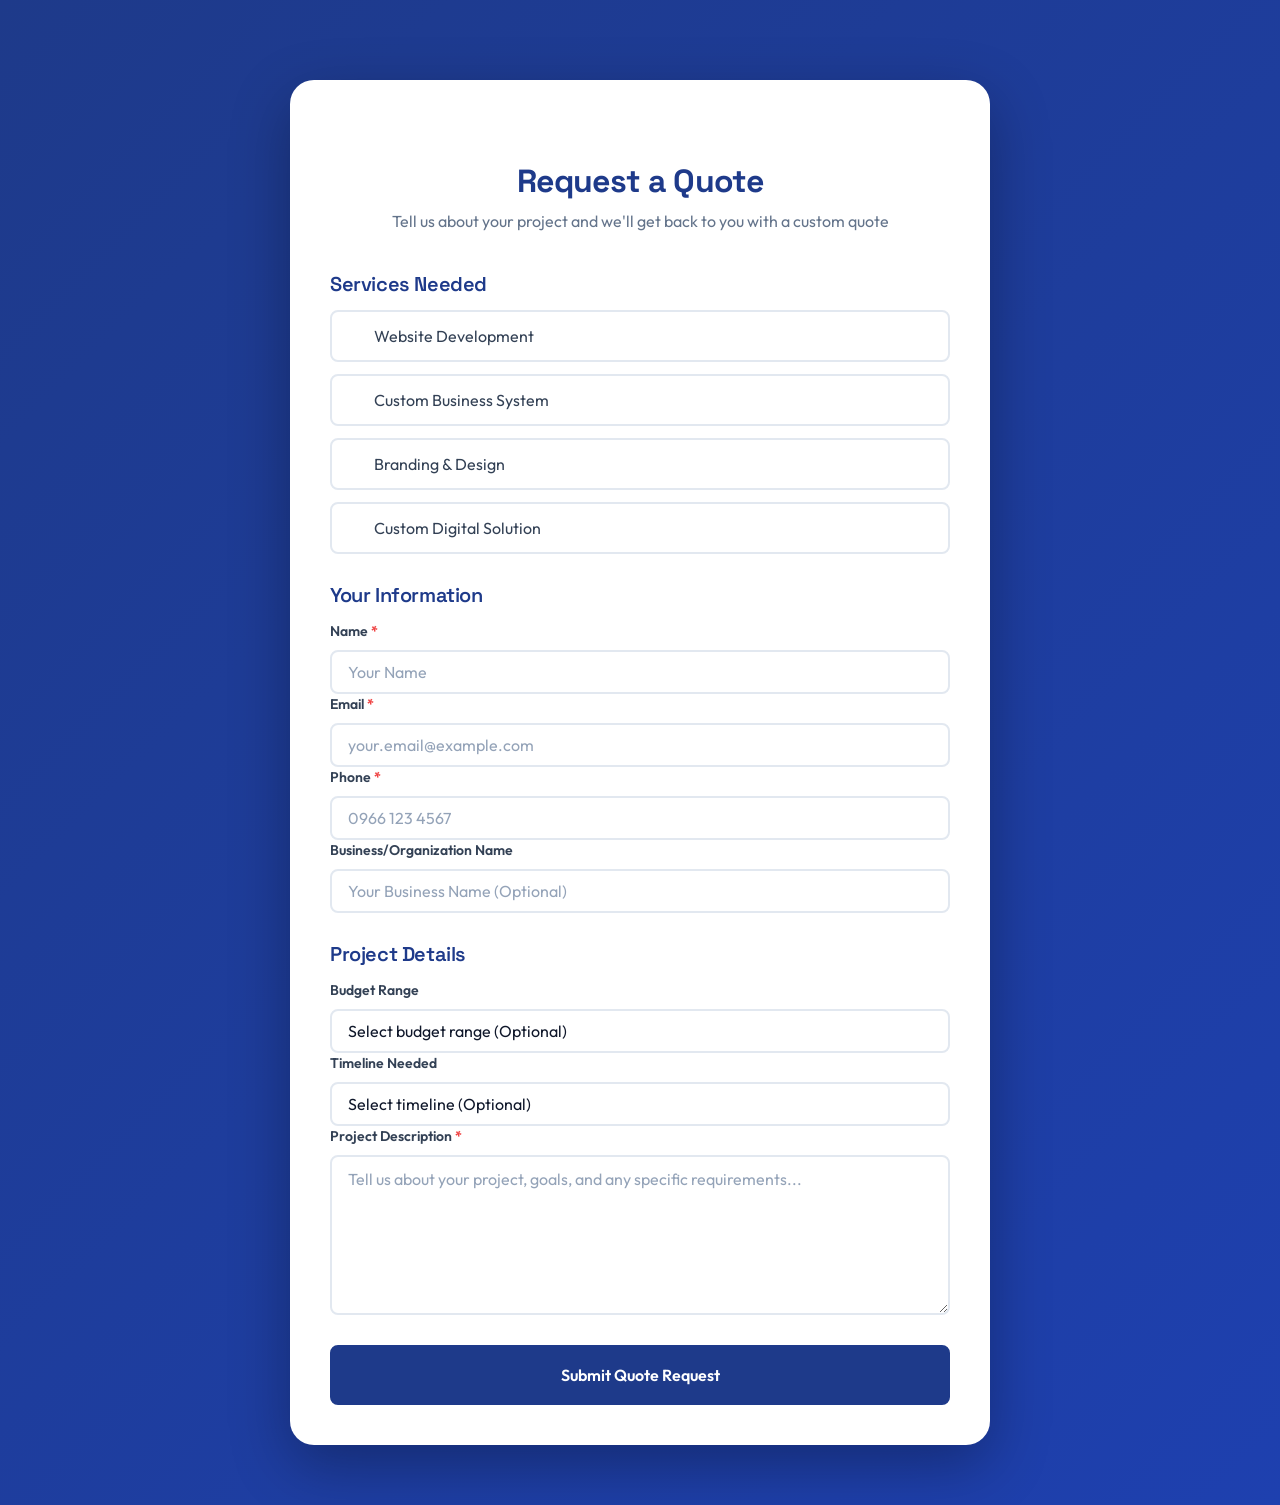
<file: quote.html>
<!DOCTYPE html>
<html lang="en">
<head>
    <meta charset="UTF-8">
    <meta name="viewport" content="width=device-width, initial-scale=1.0">
    <meta http-equiv="X-UA-Compatible" content="IE=edge">
    
    <title>Request a Quote | L.F Digital Solutions</title>
    <meta name="description" content="Request a custom quote for your digital project from L.F Digital Solutions">
    
    <!-- Favicon -->
    <link rel="icon" type="image/png" href="assets/LOGOTAB.png">
    
    <!-- CSS Files -->
    <link rel="stylesheet" href="css/reset.css">
    <link rel="stylesheet" href="css/variables.css">
    <link rel="stylesheet" href="css/layout.css">
    <link rel="stylesheet" href="css/components.css">
    <link rel="stylesheet" href="css/sections.css">
    
    <!-- Fonts -->
    <link href="https://fonts.googleapis.com/css2?family=Outfit:wght@400;500;600;700;800&family=Space+Grotesk:wght@600;700&display=swap" rel="stylesheet">
    
    <style>
        .quote-page {
            min-height: 100vh;
            background: linear-gradient(135deg, #1E3A8A 0%, #1E40AF 100%);
            padding: 80px 20px 60px;
        }
        
        .quote-container {
            max-width: 700px;
            margin: 0 auto;
            background: white;
            border-radius: 24px;
            padding: 40px;
            box-shadow: 0 20px 60px rgba(0, 0, 0, 0.3);
        }
        
        .quote-header {
            text-align: center;
            margin-bottom: 40px;
        }
        
        .quote-header h1 {
            font-size: 32px;
            color: #1E3A8A;
            margin-bottom: 10px;
            font-weight: bold;
        }
        
        .quote-header p {
            color: #64748b;
            font-size: 16px;
        }
        
        .form-section {
            margin-bottom: 30px;
        }
        
        .form-section h2 {
            font-size: 20px;
            color: #1E3A8A;
            margin-bottom: 15px;
            font-weight: 600;
        }
        
        .checkbox-group {
            display: grid;
            gap: 12px;
        }
        
        .checkbox-item {
            display: flex;
            align-items: center;
            gap: 10px;
            padding: 12px;
            border: 2px solid #e2e8f0;
            border-radius: 8px;
            cursor: pointer;
            transition: all 0.2s;
        }
        
        .checkbox-item:hover {
            border-color: #6366f1;
            background: #f8fafc;
        }
        
        .checkbox-item input[type="checkbox"] {
            width: 20px;
            height: 20px;
            cursor: pointer;
        }
        
        .checkbox-item label {
            cursor: pointer;
            font-size: 16px;
            color: #334155;
            flex: 1;
        }
        
        .back-link {
            display: inline-block;
            margin-bottom: 20px;
            color: white;
            text-decoration: none;
            font-weight: 500;
        }
        
        .back-link:hover {
            text-decoration: underline;
        }
        
        @media (max-width: 767px) {
            .quote-container {
                padding: 30px 20px;
            }
            
            .quote-header h1 {
                font-size: 24px;
            }
        }
    </style>
</head>
<body>
    <div class="quote-page">
        <div class="quote-container">
            <a href="index.html" class="back-link">← Back to Home</a>
            
            <div class="quote-header">
                <h1>Request a Quote</h1>
                <p>Tell us about your project and we'll get back to you with a custom quote</p>
            </div>
            
            <form id="quote-form" action="https://api.web3forms.com/submit" method="POST">
                <!-- Web3Forms Access Key -->
                <input type="hidden" name="access_key" value="d8cf9868-4e3e-4f15-a360-baa51ebd245a">
                <input type="hidden" name="subject" value="New Quote Request - L.F Digital Solutions">
                <input type="hidden" name="redirect" value="false">
                
                <!-- Services Section -->
                <div class="form-section">
                    <h2>Services Needed</h2>
                    <div class="checkbox-group">
                        <div class="checkbox-item">
                            <input type="checkbox" id="service1" name="Website Development" value="Yes">
                            <label for="service1">Website Development</label>
                        </div>
                        <div class="checkbox-item">
                            <input type="checkbox" id="service2" name="Custom Business System" value="Yes">
                            <label for="service2">Custom Business System</label>
                        </div>
                        <div class="checkbox-item">
                            <input type="checkbox" id="service3" name="Branding & Design" value="Yes">
                            <label for="service3">Branding & Design</label>
                        </div>
                        <div class="checkbox-item">
                            <input type="checkbox" id="service4" name="Custom Digital Solution" value="Yes">
                            <label for="service4">Custom Digital Solution</label>
                        </div>
                    </div>
                </div>
                
                <!-- Client Information -->
                <div class="form-section">
                    <h2>Your Information</h2>
                    <div class="form-group">
                        <label for="name" class="form-label">Name <span class="required">*</span></label>
                        <input 
                            type="text" 
                            id="name" 
                            name="name" 
                            class="form-input"
                            placeholder="Your Name"
                            required
                        >
                    </div>
                    
                    <div class="form-group">
                        <label for="email" class="form-label">Email <span class="required">*</span></label>
                        <input 
                            type="email" 
                            id="email" 
                            name="email" 
                            class="form-input"
                            placeholder="your.email@example.com"
                            required
                        >
                    </div>
                    
                    <div class="form-group">
                        <label for="phone" class="form-label">Phone <span class="required">*</span></label>
                        <input 
                            type="tel" 
                            id="phone" 
                            name="phone" 
                            class="form-input"
                            placeholder="0966 123 4567"
                            required
                        >
                    </div>
                    
                    <div class="form-group">
                        <label for="business" class="form-label">Business/Organization Name</label>
                        <input 
                            type="text" 
                            id="business" 
                            name="business" 
                            class="form-input"
                            placeholder="Your Business Name (Optional)"
                        >
                    </div>
                </div>
                
                <!-- Project Details -->
                <div class="form-section">
                    <h2>Project Details</h2>
                    
                    <div class="form-group">
                        <label for="budget" class="form-label">Budget Range</label>
                        <select id="budget" name="budget" class="form-input">
                            <option value="">Select budget range (Optional)</option>
                            <option value="Under ₱50,000">Under ₱50,000</option>
                            <option value="₱50,000 - ₱100,000">₱50,000 - ₱100,000</option>
                            <option value="₱100,000 - ₱200,000">₱100,000 - ₱200,000</option>
                            <option value="₱200,000 - ₱500,000">₱200,000 - ₱500,000</option>
                            <option value="Over ₱500,000">Over ₱500,000</option>
                        </select>
                    </div>
                    
                    <div class="form-group">
                        <label for="timeline" class="form-label">Timeline Needed</label>
                        <select id="timeline" name="timeline" class="form-input">
                            <option value="">Select timeline (Optional)</option>
                            <option value="ASAP (Less than 1 month)">ASAP (Less than 1 month)</option>
                            <option value="1-2 months">1-2 months</option>
                            <option value="2-3 months">2-3 months</option>
                            <option value="3-6 months">3-6 months</option>
                            <option value="Flexible">Flexible</option>
                        </select>
                    </div>
                    
                    <div class="form-group">
                        <label for="details" class="form-label">Project Description <span class="required">*</span></label>
                        <textarea 
                            id="details" 
                            name="details" 
                            class="form-input form-textarea" 
                            rows="5"
                            placeholder="Tell us about your project, goals, and any specific requirements..."
                            required
                        ></textarea>
                    </div>
                </div>
                
                <!-- Submit Button -->
                <button type="submit" class="btn btn-primary btn-submit">
                    <span class="btn-text">Submit Quote Request</span>
                </button>
            </form>
        </div>
    </div>
    
    <!-- Toast Container -->
    <div class="toast-container" id="toast-container"></div>
    
    <!-- JavaScript -->
    <script>
        // Simple form submission handler
        const form = document.getElementById('quote-form');
        const toastContainer = document.getElementById('toast-container');
        
        form.addEventListener('submit', async (e) => {
            e.preventDefault();
            
            const submitBtn = form.querySelector('.btn-submit');
            submitBtn.disabled = true;
            submitBtn.innerHTML = '<span class="btn-text">Sending...</span>';
            
            try {
                const formData = new FormData(form);
                const response = await fetch('https://api.web3forms.com/submit', {
                    method: 'POST',
                    body: formData
                });
                
                const data = await response.json();
                
                if (data.success) {
                    showToast('Success!', 'Your quote request has been sent. We\'ll get back to you soon!', 'success');
                    form.reset();
                } else {
                    showToast('Error', 'Something went wrong. Please try again.', 'error');
                }
            } catch (error) {
                showToast('Error', 'Something went wrong. Please try again.', 'error');
            } finally {
                submitBtn.disabled = false;
                submitBtn.innerHTML = '<span class="btn-text">Submit Quote Request</span>';
            }
        });
        
        // Toast notification function
        function showToast(title, message, type) {
            const toast = document.createElement('div');
            toast.className = `toast ${type} show`;
            toast.innerHTML = `
                <div class="toast-icon">${type === 'success' ? '✓' : '✕'}</div>
                <div class="toast-content">
                    <div class="toast-title">${title}</div>
                    <p class="toast-message">${message}</p>
                </div>
                <button class="toast-close" onclick="this.parentElement.remove()">×</button>
            `;
            
            toastContainer.appendChild(toast);
            
            setTimeout(() => {
                toast.classList.add('removing');
                setTimeout(() => toast.remove(), 300);
            }, 5000);
        }
    </script>
</body>
</html>
</file>
<file: css/variables.css>
/* L.F Digital Solutions - Brand Colors from Ad Design */

:root {
  /* PRIMARY BRAND COLORS - From Your Ad */
  --color-primary: #1E3A8A;        /* Dark Royal Blue */
  --color-primary-light: #3B82F6;  /* Light Blue */
  --color-primary-dark: #1E40AF;   /* Deep Blue */
  --color-secondary: #0F172A;      /* Dark Navy */
  --color-accent: #60A5FA;         /* Sky Blue accent */
  
  /* Neutral Colors */
  --color-white: #FFFFFF;
  --color-off-white: #F8FAFC;
  --color-gray-50: #F8FAFC;
  --color-gray-100: #F1F5F9;
  --color-gray-200: #E2E8F0;
  --color-gray-300: #CBD5E1;
  --color-gray-400: #94A3B8;
  --color-gray-500: #64748B;
  --color-gray-600: #475569;
  --color-gray-700: #334155;
  --color-gray-800: #1E293B;
  --color-gray-900: #0F172A;
  
  /* Gradients - Using YOUR brand blues */
  --gradient-primary: linear-gradient(135deg, #1E3A8A 0%, #1E40AF 100%);
  --gradient-hero: linear-gradient(135deg, #1E3A8A 0%, #3B82F6 100%);
  
  /* Status Colors */
  --color-success: #10B981;
  --color-success-light: #D1FAE5;
  --color-error: #EF4444;
  --color-error-light: #FEE2E2;
  --color-warning: #F59E0B;
  --color-info: #3B82F6;
  
  /* Typography - Unique Modern Fonts */
  --font-family-sans: 'Outfit', -apple-system, BlinkMacSystemFont, 'Segoe UI', Roboto, sans-serif;
  --font-family-display: 'Space Grotesk', 'Outfit', sans-serif;
  
  /* Fluid Typography - SMALLER SIZES */
  --font-size-xs: 0.75rem;      /* 12px */
  --font-size-sm: 0.875rem;     /* 14px */
  --font-size-base: 1rem;       /* 16px */
  --font-size-lg: 1.125rem;     /* 18px */
  --font-size-xl: 1.25rem;      /* 20px */
  --font-size-2xl: 1.5rem;      /* 24px */
  --font-size-3xl: 1.875rem;    /* 30px */
  --font-size-4xl: 2.25rem;     /* 36px */
  --font-size-5xl: 3rem;        /* 48px */
  
  --font-weight-normal: 400;
  --font-weight-medium: 500;
  --font-weight-semibold: 600;
  --font-weight-bold: 700;
  --font-weight-extrabold: 800;
  --font-weight-black: 900;
  
  --line-height-tight: 1.1;
  --line-height-snug: 1.375;
  --line-height-normal: 1.5;
  --line-height-relaxed: 1.75;
  
  /* Spacing - NORMAL SIZES */
  --space-xs: 0.25rem;   /* 4px */
  --space-sm: 0.5rem;    /* 8px */
  --space-md: 1rem;      /* 16px */
  --space-lg: 1.5rem;    /* 24px */
  --space-xl: 2rem;      /* 32px */
  --space-2xl: 2.5rem;   /* 40px */
  --space-3xl: 3rem;     /* 48px */
  --space-4xl: 4rem;     /* 64px */
  --space-5xl: 5rem;     /* 80px */
  --space-6xl: 6rem;     /* 96px */
  
  /* Border Radius */
  --radius-sm: 0.25rem;
  --radius-md: 0.5rem;
  --radius-lg: 0.75rem;
  --radius-xl: 1rem;
  --radius-2xl: 1.5rem;
  --radius-full: 9999px;
  
  /* Shadows */
  --shadow-sm: 0 1px 2px 0 rgb(0 0 0 / 0.05);
  --shadow-md: 0 4px 6px -1px rgb(0 0 0 / 0.1), 0 2px 4px -2px rgb(0 0 0 / 0.1);
  --shadow-lg: 0 10px 15px -3px rgb(0 0 0 / 0.1), 0 4px 6px -4px rgb(0 0 0 / 0.1);
  --shadow-xl: 0 20px 25px -5px rgb(0 0 0 / 0.1), 0 8px 10px -6px rgb(0 0 0 / 0.1);
  --shadow-2xl: 0 25px 50px -12px rgb(0 0 0 / 0.25);
  
  /* Transitions */
  --transition-fast: 150ms cubic-bezier(0.4, 0, 0.2, 1);
  --transition-base: 300ms cubic-bezier(0.4, 0, 0.2, 1);
  --transition-slow: 500ms cubic-bezier(0.4, 0, 0.2, 1);
  
  /* Container Sizes - PROPER WIDTHS */
  --container-sm: 640px;
  --container-md: 768px;
  --container-lg: 1024px;
  --container-xl: 1280px;
  --container-2xl: 1536px;
  
  /* Z-index */
  --z-base: 1;
  --z-dropdown: 1000;
  --z-sticky: 1020;
  --z-fixed: 1030;
  --z-modal-backdrop: 1040;
  --z-modal: 1050;
  --z-popover: 1060;
  --z-tooltip: 1070;
}
</file>
<file: css/layout.css>
/* Layout Styles - Base Layout System */

/* Body Styles */
body {
  font-family: var(--font-family-sans);
  font-size: var(--font-size-base);
  font-weight: var(--font-weight-normal);
  line-height: var(--line-height-normal);
  color: var(--color-gray-900);
  background-color: var(--color-off-white);
  overflow-x: hidden;
  -webkit-font-smoothing: antialiased;
  -moz-osx-font-smoothing: grayscale;
}

/* Container System - PROPER WIDTHS */
.container {
  width: 100%;
  max-width: 1200px;  /* Reduced from 1280px */
  margin-left: auto;
  margin-right: auto;
  padding-left: var(--space-lg);
  padding-right: var(--space-lg);
}

@media (min-width: 768px) {
  .container {
    padding-left: var(--space-2xl);
    padding-right: var(--space-2xl);
  }
}

/* Typography */
h1, h2, h3, h4, h5, h6 {
  font-family: var(--font-family-display);
  font-weight: var(--font-weight-bold);
  line-height: var(--line-height-tight);
  color: var(--color-gray-900);
  margin-bottom: var(--space-md);
  letter-spacing: -0.02em;
}

h1 {
  font-size: var(--font-size-4xl);
}

h2 {
  font-size: var(--font-size-3xl);
}

h3 {
  font-size: var(--font-size-2xl);
}

h4 {
  font-size: var(--font-size-xl);
}

h5 {
  font-size: var(--font-size-lg);
}

h6 {
  font-size: var(--font-size-base);
}

p {
  margin-bottom: var(--space-md);
}

/* Skip Link for Accessibility */
.skip-link {
  position: absolute;
  top: -100px;
  left: var(--space-md);
  background-color: var(--color-primary);
  color: var(--color-white);
  padding: var(--space-sm) var(--space-md);
  border-radius: var(--radius-md);
  font-weight: var(--font-weight-semibold);
  z-index: var(--z-tooltip);
  transition: top var(--transition-fast);
}

.skip-link:focus {
  top: var(--space-md);
  outline: 3px solid var(--color-accent);
  outline-offset: 2px;
}

/* Section Spacing - Reduced for better use of space */
section {
  padding-top: var(--space-3xl);
  padding-bottom: var(--space-3xl);
}

@media (min-width: 768px) {
  section {
    padding-top: var(--space-4xl);
    padding-bottom: var(--space-4xl);
  }
}

@media (min-width: 1024px) {
  section {
    padding-top: var(--space-5xl);
    padding-bottom: var(--space-5xl);
  }
}

/* Section Header - Reduced spacing */
.section-header {
  text-align: center;
  margin-bottom: var(--space-2xl);
}

@media (min-width: 768px) {
  .section-header {
    margin-bottom: var(--space-3xl);
  }
}

.section-title {
  font-size: var(--font-size-2xl);
  font-weight: var(--font-weight-extrabold);
  color: var(--color-secondary);
  margin-bottom: var(--space-md);
}

@media (min-width: 768px) {
  .section-title {
    font-size: var(--font-size-3xl);
  }
}

.section-subtitle {
  font-size: var(--font-size-base);
  color: var(--color-gray-600);
  margin-bottom: 0;
  max-width: var(--max-width-prose);
  margin-left: auto;
  margin-right: auto;
}

@media (min-width: 768px) {
  .section-subtitle {
    font-size: var(--font-size-lg);
  }
}

/* Grid System */
.grid {
  display: grid;
  gap: var(--space-lg);
}

.grid-cols-1 {
  grid-template-columns: repeat(1, minmax(0, 1fr));
}

.grid-cols-2 {
  grid-template-columns: repeat(2, minmax(0, 1fr));
}

.grid-cols-3 {
  grid-template-columns: repeat(3, minmax(0, 1fr));
}

.grid-cols-4 {
  grid-template-columns: repeat(4, minmax(0, 1fr));
}

/* Responsive Grid */
@media (min-width: 768px) {
  .md\:grid-cols-2 {
    grid-template-columns: repeat(2, minmax(0, 1fr));
  }
  
  .md\:grid-cols-3 {
    grid-template-columns: repeat(3, minmax(0, 1fr));
  }
}

@media (min-width: 1024px) {
  .lg\:grid-cols-3 {
    grid-template-columns: repeat(3, minmax(0, 1fr));
  }
  
  .lg\:grid-cols-4 {
    grid-template-columns: repeat(4, minmax(0, 1fr));
  }
}

/* Flexbox Utilities */
.flex {
  display: flex;
}

.flex-col {
  flex-direction: column;
}

.flex-wrap {
  flex-wrap: wrap;
}

.items-center {
  align-items: center;
}

.justify-center {
  justify-content: center;
}

.justify-between {
  justify-content: space-between;
}

.gap-sm {
  gap: var(--space-sm);
}

.gap-md {
  gap: var(--space-md);
}

.gap-lg {
  gap: var(--space-lg);
}

/* Visibility Utilities */
.hidden {
  display: none;
}

@media (min-width: 768px) {
  .md\:block {
    display: block;
  }
  
  .md\:hidden {
    display: none;
  }
}

/* Text Alignment */
.text-center {
  text-align: center;
}

.text-left {
  text-align: left;
}

.text-right {
  text-align: right;
}

/* Focus Visible Styles (Accessibility) */
:focus-visible {
  outline: 3px solid var(--color-accent);
  outline-offset: 2px;
}

/* Smooth Scrolling */
html {
  scroll-behavior: smooth;
  scroll-padding-top: 100px; /* Increased to account for fixed nav height */
}



/* Navigation Styles - Clean & Professional */
.main-nav {
  position: fixed;
  top: 0;
  left: 0;
  right: 0;
  background: var(--color-white);
  box-shadow: 0 2px 8px rgba(0, 0, 0, 0.1);
  z-index: var(--z-fixed);
  transition: all var(--transition-base);
}

.nav-container {
  max-width: var(--container-2xl);
  margin: 0 auto;
  padding: var(--space-md) var(--space-md);
  display: flex;
  align-items: center;
  justify-content: space-between;
}

@media (min-width: 768px) {
  .nav-container {
    padding: var(--space-md) var(--space-xl);
  }
}

/* Logo */
.nav-brand {
  display: flex;
  align-items: center;
  gap: var(--space-sm);
  z-index: var(--z-dropdown);
}

.logo {
  height: 40px;
  width: auto;
}

.logo-text {
  font-family: var(--font-heading);
  font-size: var(--font-size-xl);
  font-weight: var(--font-weight-bold);
  color: var(--color-primary);
}

/* Hamburger Button (Mobile) */
.hamburger {
  display: flex;
  flex-direction: column;
  gap: 5px;
  padding: var(--space-sm);
  cursor: pointer;
  z-index: var(--z-dropdown);
  border-radius: var(--radius-md);
  transition: background-color var(--transition-fast);
}

.hamburger:hover {
  background-color: var(--color-gray-100);
}

.hamburger:focus-visible {
  outline: 3px solid var(--color-accent);
  outline-offset: 2px;
}

.hamburger-line {
  width: 24px;
  height: 3px;
  background-color: var(--color-primary);
  border-radius: var(--radius-sm);
  transition: transform var(--transition-base), opacity var(--transition-base);
}

/* Hamburger animation when active */
.hamburger[aria-expanded="true"] .hamburger-line:nth-child(1) {
  transform: translateY(8px) rotate(45deg);
}

.hamburger[aria-expanded="true"] .hamburger-line:nth-child(2) {
  opacity: 0;
}

.hamburger[aria-expanded="true"] .hamburger-line:nth-child(3) {
  transform: translateY(-8px) rotate(-45deg);
}

/* Hide hamburger on desktop */
@media (min-width: 768px) {
  .hamburger {
    display: none;
  }
}

/* Navigation Menu */
.nav-menu {
  position: fixed;
  top: 0;
  right: 0;
  bottom: 0;
  width: 280px;
  max-width: 80vw;
  background-color: var(--color-white);
  padding: var(--space-6xl) var(--space-xl) var(--space-xl);
  box-shadow: var(--shadow-2xl);
  transform: translateX(100%);
  transition: transform var(--transition-base);
  overflow-y: auto;
  z-index: var(--z-sticky);
}

.nav-menu.active {
  transform: translateX(0);
}

/* Desktop Navigation */
@media (min-width: 768px) {
  .nav-menu {
    position: static;
    width: auto;
    max-width: none;
    padding: 0;
    box-shadow: none;
    transform: none;
    display: flex;
    flex-direction: row;
    gap: var(--space-md);
    background-color: transparent;
  }
}

@media (min-width: 1024px) {
  .nav-menu {
    gap: var(--space-xl);
  }
}

.nav-item {
  margin-bottom: var(--space-md);
}

@media (min-width: 768px) {
  .nav-item {
    margin-bottom: 0;
  }
}

.nav-link {
  display: block;
  padding: var(--space-sm) var(--space-lg);
  font-size: var(--font-size-base);
  font-weight: var(--font-weight-medium);
  color: var(--color-gray-700);
  border-radius: var(--radius-md);
  transition: all var(--transition-fast);
  position: relative;
}

.nav-link:hover {
  color: var(--color-primary);
  background-color: var(--color-gray-50);
}

.nav-link.active {
  color: var(--color-white);
  background-color: var(--color-primary);
  font-weight: var(--font-weight-semibold);
}

/* Desktop - no underline needed, background shows active state */

/* Ensure minimum touch target size on mobile */
@media (max-width: 767px) {
  .nav-link {
    min-height: 44px;
    display: flex;
    align-items: center;
  }
}

/* Mobile menu overlay */
.nav-overlay {
  position: fixed;
  top: 0;
  left: 0;
  right: 0;
  bottom: 0;
  background-color: rgba(0, 0, 0, 0.5);
  opacity: 0;
  visibility: hidden;
  transition: opacity var(--transition-base), visibility var(--transition-base);
  z-index: var(--z-sticky);
}

.nav-overlay.active {
  opacity: 1;
  visibility: visible;
}

@media (min-width: 768px) {
  .nav-overlay {
    display: none;
  }
}


/* Services Grid */
.services-grid {
  display: grid;
  grid-template-columns: repeat(1, minmax(0, 1fr));
  gap: var(--space-xl);
  margin-bottom: var(--space-3xl);
}

@media (min-width: 768px) {
  .services-grid {
    grid-template-columns: repeat(2, minmax(0, 1fr));
    gap: var(--space-2xl);
  }
}

@media (min-width: 1024px) {
  .services-grid {
    grid-template-columns: repeat(4, minmax(0, 1fr));
    gap: var(--space-xl);
  }
}

/* Adjust for better 2-column layout on medium screens */
@media (min-width: 768px) and (max-width: 1023px) {
  .services-grid {
    max-width: 900px;
    margin-left: auto;
    margin-right: auto;
  }
}


/* Projects Grid */
.projects-grid {
  display: grid;
  grid-template-columns: repeat(1, minmax(0, 1fr));
  gap: var(--space-xl);
  margin-bottom: var(--space-2xl);
}

@media (min-width: 768px) {
  .projects-grid {
    grid-template-columns: repeat(2, minmax(0, 1fr));
    gap: var(--space-2xl);
  }
}

@media (min-width: 1200px) {
  .projects-grid {
    grid-template-columns: repeat(3, minmax(0, 1fr));
  }
}

/* Team Grid */
.team-grid {
  display: grid;
  grid-template-columns: repeat(1, minmax(0, 1fr));
  gap: var(--space-2xl);
  margin-top: var(--space-3xl);
  margin-bottom: var(--space-3xl);
}

@media (min-width: 768px) {
  .team-grid {
    grid-template-columns: repeat(2, minmax(0, 1fr));
  }
}

/* Contact Content Layout */
.contact-content {
  display: grid;
  grid-template-columns: repeat(1, minmax(0, 1fr));
  gap: var(--space-3xl);
}

@media (min-width: 1024px) {
  .contact-content {
    grid-template-columns: 1fr 1.5fr;
    gap: var(--space-4xl);
  }
}


/* Form Layout */
.contact-form {
  display: flex;
  flex-direction: column;
  gap: var(--space-lg);
}

.form-group {
  display: flex;
  flex-direction: column;
  gap: var(--space-sm);
}

.form-label {
  font-size: var(--font-size-sm);
  font-weight: var(--font-weight-semibold);
  color: var(--color-gray-700);
}

.form-input,
.form-textarea {
  padding: var(--space-md);
  font-size: var(--font-size-base);
  border: 2px solid var(--color-gray-300);
  border-radius: var(--radius-md);
  transition: border-color var(--transition-fast), box-shadow var(--transition-fast);
  min-height: 44px; /* Touch target size */
}

.form-input:focus,
.form-textarea:focus {
  outline: none;
  border-color: var(--color-primary);
  box-shadow: 0 0 0 3px rgba(30, 58, 138, 0.1);
}

.form-textarea {
  resize: vertical;
  min-height: 120px;
}

/* Honeypot field - hidden from users */
.honeypot {
  position: absolute;
  left: -9999px;
  width: 1px;
  height: 1px;
  overflow: hidden;
}
</file>
<file: css/components.css>
/* Premium Component Styles */

/* ============================================
   BUTTONS - Clean & Professional
   ============================================ */
.btn {
  display: inline-flex;
  align-items: center;
  justify-content: center;
  gap: var(--space-sm);
  padding: var(--space-md) var(--space-2xl);
  font-size: var(--font-size-base);
  font-weight: var(--font-weight-semibold);
  text-align: center;
  border-radius: var(--radius-md);
  cursor: pointer;
  transition: all var(--transition-base);
  min-height: 48px;
  border: 2px solid transparent;
  text-decoration: none;
  position: relative;
}

.btn:disabled {
  opacity: 0.5;
  cursor: not-allowed;
  transform: none !important;
}

/* Primary Button */
.btn-primary {
  background-color: var(--color-primary);
  color: var(--color-white);
  border-color: var(--color-primary);
}

.btn-primary:hover:not(:disabled) {
  background-color: var(--color-primary-dark);
  color: var(--color-white);
  transform: translateY(-2px);
  box-shadow: var(--shadow-lg);
}

.btn-primary:active:not(:disabled) {
  transform: translateY(0);
}

/* Secondary Button */
.btn-secondary {
  background-color: transparent;
  color: var(--color-white);
  border-color: var(--color-white);
}

.btn-secondary:hover:not(:disabled) {
  background-color: var(--color-white);
  color: var(--color-primary);
  transform: translateY(-2px);
  box-shadow: var(--shadow-lg);
}

.btn-secondary:active:not(:disabled) {
  transform: translateY(0);
}

/* Submit Button */
.btn-submit {
  width: 100%;
  position: relative;
}

.btn-submit .btn-loader {
  display: none;
}

.btn-submit.loading .btn-text {
  visibility: hidden;
}

.btn-submit.loading .btn-loader {
  display: flex;
  position: absolute;
  top: 50%;
  left: 50%;
  transform: translate(-50%, -50%);
}

/* Loading Spinner */
.spinner {
  animation: spin 1s linear infinite;
}

.spinner-circle {
  stroke-dasharray: 60;
  stroke-dashoffset: 20;
  animation: dash 1.5s ease-in-out infinite;
}

@keyframes spin {
  100% {
    transform: rotate(360deg);
  }
}

@keyframes dash {
  0% {
    stroke-dashoffset: 60;
  }
  50% {
    stroke-dashoffset: 15;
  }
  100% {
    stroke-dashoffset: 60;
  }
}

/* ============================================
   CARDS
   ============================================ */
.card {
  background-color: var(--color-white);
  border-radius: var(--radius-2xl);
  padding: var(--space-2xl);
  box-shadow: var(--shadow-xl);
  transition: transform var(--transition-base), box-shadow var(--transition-base);
  border: 2px solid rgba(99, 102, 241, 0.1);
}

.card:hover {
  transform: translateY(-8px);
  box-shadow: var(--shadow-colored);
  border-color: rgba(99, 102, 241, 0.3);
}

/* ============================================
   FORM COMPONENTS
   ============================================ */
.form-input,
.form-textarea {
  padding: var(--space-sm) var(--space-md);
  font-size: var(--font-size-base);
  border: 2px solid var(--color-gray-200);
  border-radius: var(--radius-md);
  transition: all var(--transition-fast);
  min-height: 44px;
  background: var(--color-white);
  color: var(--color-gray-900);
}

.form-input:focus,
.form-textarea:focus {
  outline: none;
  border-color: var(--color-primary);
  box-shadow: 0 0 0 4px rgba(99, 102, 241, 0.1);
  transform: translateY(-2px);
}

.form-input::placeholder,
.form-textarea::placeholder {
  color: var(--color-gray-400);
}

.form-textarea {
  resize: vertical;
  min-height: 120px;
  font-family: var(--font-family-sans);
  line-height: var(--line-height-relaxed);
}

.form-input.error,
.form-textarea.error {
  border-color: var(--color-error);
  background: rgba(239, 68, 68, 0.05);
}

.form-input.success,
.form-textarea.success {
  border-color: var(--color-success);
  background: rgba(16, 185, 129, 0.05);
}

.error-message {
  font-size: var(--font-size-sm);
  color: var(--color-error);
  display: none;
  margin-top: var(--space-xs);
  font-weight: var(--font-weight-medium);
}

.error-message.visible {
  display: flex;
  align-items: center;
  gap: var(--space-xs);
}

.required {
  color: var(--color-error);
  font-weight: var(--font-weight-bold);
}

/* Form Messages */
.form-messages {
  display: none; /* Hidden - using toast notifications instead */
}

/* ============================================
   TAGS
   ============================================ */
.tag {
  display: inline-block;
  padding: var(--space-sm) var(--space-lg);
  font-size: var(--font-size-xs);
  font-weight: var(--font-weight-semibold);
  background: var(--gradient-primary);
  color: var(--color-white);
  border-radius: var(--radius-full);
  transition: all var(--transition-fast);
  letter-spacing: 0.05em;
  text-transform: uppercase;
}

.tag:hover {
  transform: translateY(-2px) scale(1.05);
  box-shadow: var(--shadow-glow);
}

/* ============================================
   LINKS
   ============================================ */
a {
  color: var(--color-primary);
  transition: all var(--transition-fast);
  text-decoration: none;
}

a:hover {
  color: var(--color-primary-dark);
}

a:focus-visible {
  outline: 3px solid var(--color-accent);
  outline-offset: 2px;
  border-radius: var(--radius-sm);
}

/* ============================================
   ICONS
   ============================================ */
.icon {
  width: 24px;
  height: 24px;
  stroke-width: 2;
  flex-shrink: 0;
}

.icon-lg {
  width: 48px;
  height: 48px;
}

.icon-xl {
  width: 64px;
  height: 64px;
}

/* ============================================
   BADGES & INDICATORS
   ============================================ */
.badge {
  display: inline-flex;
  align-items: center;
  justify-content: center;
  padding: var(--space-xs) var(--space-md);
  font-size: var(--font-size-xs);
  font-weight: var(--font-weight-bold);
  border-radius: var(--radius-full);
  letter-spacing: 0.05em;
  text-transform: uppercase;
}

.badge-primary {
  background: var(--gradient-primary);
  color: var(--color-white);
  box-shadow: var(--shadow-glow);
}

.badge-success {
  background: var(--color-success);
  color: var(--color-white);
}

.badge-error {
  background: var(--color-error);
  color: var(--color-white);
}

.badge-warning {
  background: var(--color-warning);
  color: var(--color-white);
}

/* ============================================
   DIVIDERS
   ============================================ */
.divider {
  height: 2px;
  background: linear-gradient(to right, transparent, var(--color-primary), transparent);
  margin: var(--space-3xl) 0;
  border: none;
}

.divider-vertical {
  width: 2px;
  height: 100%;
  background: linear-gradient(to bottom, transparent, var(--color-primary), transparent);
  margin: 0 var(--space-xl);
}

/* ============================================
   TOOLTIPS & POPOVERS
   ============================================ */
.tooltip {
  position: absolute;
  background: var(--color-gray-900);
  color: var(--color-white);
  padding: var(--space-sm) var(--space-md);
  border-radius: var(--radius-md);
  font-size: var(--font-size-sm);
  white-space: nowrap;
  z-index: var(--z-tooltip);
  pointer-events: none;
  opacity: 0;
  transition: opacity var(--transition-fast);
}

.tooltip.visible {
  opacity: 1;
}

/* ============================================
   PROGRESS & LOADERS
   ============================================ */
.loader {
  width: 48px;
  height: 48px;
  border: 4px solid rgba(99, 102, 241, 0.1);
  border-top-color: var(--color-primary);
  border-radius: var(--radius-full);
  animation: spin 1s linear infinite;
}

.loader-sm {
  width: 24px;
  height: 24px;
  border-width: 2px;
}

.loader-lg {
  width: 64px;
  height: 64px;
  border-width: 6px;
}

/* ============================================
   GLASSMORPHISM UTILITIES
   ============================================ */
.glass {
  background: var(--glass-white);
  backdrop-filter: blur(10px);
  -webkit-backdrop-filter: blur(10px);
  border: 1px solid var(--glass-border);
  box-shadow: var(--glass-shadow);
}

.glass-dark {
  background: rgba(15, 23, 42, 0.6);
  backdrop-filter: blur(10px);
  -webkit-backdrop-filter: blur(10px);
  border: 1px solid rgba(255, 255, 255, 0.1);
  box-shadow: var(--glass-shadow);
}

/* ============================================
   MODAL COMPONENT
   ============================================ */
.modal {
  display: none;
  position: fixed;
  top: 0;
  left: 0;
  right: 0;
  bottom: 0;
  z-index: var(--z-modal);
  align-items: center;
  justify-content: center;
  padding: var(--space-lg);
}

.modal.active {
  display: flex;
}

.modal-overlay {
  position: absolute;
  top: 0;
  left: 0;
  right: 0;
  bottom: 0;
  background: rgba(0, 0, 0, 0.75);
  backdrop-filter: blur(4px);
  -webkit-backdrop-filter: blur(4px);
  z-index: 1;
}

.modal-container {
  position: relative;
  z-index: 2;
  background: var(--color-white);
  border-radius: var(--radius-2xl);
  max-width: 700px;
  width: 100%;
  max-height: 80vh;
  display: flex;
  flex-direction: column;
  box-shadow: var(--shadow-2xl);
  animation: modalSlideIn 0.3s ease-out;
}

@keyframes modalSlideIn {
  from {
    opacity: 0;
    transform: translateY(-20px) scale(0.95);
  }
  to {
    opacity: 1;
    transform: translateY(0) scale(1);
  }
}

.modal-header {
  padding: var(--space-xl) var(--space-2xl);
  border-bottom: 2px solid var(--color-gray-200);
  display: flex;
  align-items: center;
  justify-content: space-between;
  flex-shrink: 0;
}

.modal-title {
  font-size: var(--font-size-2xl);
  font-weight: var(--font-weight-bold);
  color: var(--color-primary);
  margin: 0;
  font-family: var(--font-family-display);
}

.modal-close {
  width: 40px;
  height: 40px;
  display: flex;
  align-items: center;
  justify-content: center;
  background: transparent;
  border: none;
  border-radius: var(--radius-md);
  font-size: 32px;
  line-height: 1;
  color: var(--color-gray-600);
  cursor: pointer;
  transition: all var(--transition-fast);
  padding: 0;
}

.modal-close:hover {
  background: var(--color-gray-100);
  color: var(--color-primary);
  transform: rotate(90deg);
}

.modal-close:focus-visible {
  outline: 3px solid var(--color-accent);
  outline-offset: 2px;
}

.modal-content {
  padding: var(--space-2xl);
  overflow-y: auto;
  flex: 1;
}

/* Scrollbar styling */
.modal-content::-webkit-scrollbar {
  width: 8px;
}

.modal-content::-webkit-scrollbar-track {
  background: var(--color-gray-100);
  border-radius: var(--radius-md);
}

.modal-content::-webkit-scrollbar-thumb {
  background: var(--color-primary);
  border-radius: var(--radius-md);
}

.modal-content::-webkit-scrollbar-thumb:hover {
  background: var(--color-primary-dark);
}

/* Modal content typography */
.modal-content h3 {
  font-size: var(--font-size-lg);
  font-weight: var(--font-weight-bold);
  color: var(--color-gray-900);
  margin-top: var(--space-xl);
  margin-bottom: var(--space-md);
}

.modal-content p {
  font-size: var(--font-size-base);
  color: var(--color-gray-700);
  line-height: var(--line-height-relaxed);
  margin-bottom: var(--space-lg);
}

.modal-content ul {
  list-style: disc;
  padding-left: var(--space-xl);
  margin-bottom: var(--space-lg);
}

.modal-content li {
  font-size: var(--font-size-base);
  color: var(--color-gray-700);
  line-height: var(--line-height-relaxed);
  margin-bottom: var(--space-sm);
}

.modal-content strong {
  color: var(--color-gray-900);
  font-weight: var(--font-weight-bold);
}

/* Responsive modal */
@media (max-width: 767px) {
  .modal {
    padding: var(--space-md);
  }
  
  .modal-container {
    max-height: 90vh;
  }
  
  .modal-header {
    padding: var(--space-lg) var(--space-lg);
  }
  
  .modal-title {
    font-size: var(--font-size-xl);
  }
  
  .modal-content {
    padding: var(--space-lg);
  }
}

/* Prevent body scroll when modal is open */
body.modal-open {
  overflow: hidden;
}

/* ============================================
   TOAST NOTIFICATION (Top Right)
   ============================================ */
.toast-container {
  position: fixed;
  top: 100px;
  right: 20px;
  z-index: var(--z-tooltip);
  display: flex;
  flex-direction: column;
  gap: var(--space-md);
  pointer-events: none;
}

.toast {
  background: var(--color-white);
  border-radius: var(--radius-xl);
  padding: var(--space-lg) var(--space-xl);
  box-shadow: var(--shadow-2xl);
  display: flex;
  align-items: flex-start;
  gap: var(--space-md);
  min-width: 320px;
  max-width: 400px;
  pointer-events: all;
  transform: translateX(450px);
  opacity: 0;
  transition: all var(--transition-base);
  border-left: 4px solid var(--color-primary);
}

.toast.show {
  transform: translateX(0);
  opacity: 1;
}

.toast.success {
  border-left-color: var(--color-success);
}

.toast.error {
  border-left-color: var(--color-error);
}

.toast-icon {
  flex-shrink: 0;
  width: 24px;
  height: 24px;
  border-radius: var(--radius-full);
  display: flex;
  align-items: center;
  justify-content: center;
  font-size: 16px;
  font-weight: var(--font-weight-bold);
}

.toast.success .toast-icon {
  background: var(--color-success);
  color: var(--color-white);
}

.toast.error .toast-icon {
  background: var(--color-error);
  color: var(--color-white);
}

.toast-content {
  flex: 1;
}

.toast-title {
  font-size: var(--font-size-base);
  font-weight: var(--font-weight-bold);
  color: var(--color-gray-900);
  margin-bottom: var(--space-xs);
}

.toast-message {
  font-size: var(--font-size-sm);
  color: var(--color-gray-600);
  line-height: var(--line-height-relaxed);
  margin: 0;
}

.toast-close {
  flex-shrink: 0;
  width: 24px;
  height: 24px;
  display: flex;
  align-items: center;
  justify-content: center;
  background: transparent;
  border: none;
  border-radius: var(--radius-md);
  font-size: 20px;
  line-height: 1;
  color: var(--color-gray-400);
  cursor: pointer;
  transition: all var(--transition-fast);
  padding: 0;
}

.toast-close:hover {
  background: var(--color-gray-100);
  color: var(--color-gray-700);
}

/* Mobile responsive */
@media (max-width: 767px) {
  .toast-container {
    top: 80px;
    right: 10px;
    left: 10px;
  }
  
  .toast {
    min-width: auto;
    max-width: none;
  }
}

/* Animation for removing toast */
@keyframes toastSlideOut {
  to {
    transform: translateX(450px);
    opacity: 0;
  }
}

.toast.removing {
  animation: toastSlideOut 0.3s ease-in forwards;
}

/* ============================================
   PROJECT MODAL COMPONENT
   ============================================ */
.project-modal-container {
  max-width: 1000px;
  max-height: 90vh;
}

.project-modal-container .modal-header {
  padding: var(--space-md) var(--space-2xl);
}

.project-modal-container .modal-content {
  padding: 0 var(--space-2xl) var(--space-2xl);
}

.project-modal-video {
  margin-bottom: 0;
  border-radius: var(--radius-xl);
  overflow: hidden;
  background: var(--color-gray-900);
  box-shadow: var(--shadow-xl);
}

.project-modal-video video {
  width: 100%;
  height: auto;
  display: block;
  max-height: 500px;
}

.project-modal-description {
  font-size: var(--font-size-base);
  color: var(--color-gray-700);
  line-height: var(--line-height-relaxed);
}

.project-modal-description p {
  margin: 0;
}

/* Clickable project cards */
.project-card.clickable {
  cursor: pointer;
  user-select: none;
}

.project-card.clickable:focus-visible {
  outline: 3px solid var(--color-accent);
  outline-offset: 4px;
}

.project-card .project-overlay {
  position: absolute;
  top: 0;
  left: 0;
  right: 0;
  bottom: 0;
  background: rgba(30, 58, 138, 0.95);
  display: flex;
  align-items: center;
  justify-content: center;
  opacity: 0;
  transition: opacity var(--transition-base);
}

.project-card:hover .project-overlay,
.project-card:focus .project-overlay {
  opacity: 1;
}

.project-card .view-project {
  color: var(--color-white);
  font-size: var(--font-size-xl);
  font-weight: var(--font-weight-bold);
  font-family: var(--font-family-display);
  text-transform: uppercase;
  letter-spacing: 0.05em;
  padding: var(--space-lg) var(--space-2xl);
  border: 3px solid var(--color-white);
  border-radius: var(--radius-lg);
  transition: all var(--transition-fast);
}

.project-card:hover .view-project,
.project-card:focus .view-project {
  background: var(--color-white);
  color: var(--color-primary);
  transform: scale(1.05);
}

@media (max-width: 767px) {
  .project-modal-container {
    max-height: 95vh;
  }
  
  .project-modal-container .modal-header {
    padding: var(--space-md) var(--space-lg);
  }
  
  .project-modal-container .modal-content {
    padding: 0 var(--space-lg) var(--space-lg);
  }
  
  .project-modal-video video {
    max-height: 300px;
  }
}
</file>
<file: css/sections.css>
/* Premium Section Designs - Unique & Modern */

/* ============================================
   HERO SECTION - Dark Blue Brand Colors with Blurred Video Background
   ============================================ */
.hero-section {
  min-height: 100vh;
  display: flex;
  align-items: center;
  justify-content: center;
  color: var(--color-white);
  position: relative;
  overflow: hidden;
  padding: 120px 20px 60px;
  /* Fallback background if video doesn't load */
  background: linear-gradient(135deg, #1E3A8A 0%, #1E40AF 100%);
}

/* Video Background */
.hero-video-bg {
  position: absolute;
  top: 0;
  left: 0;
  width: 100%;
  height: 100%;
  z-index: 0;
  object-fit: cover;
  
  /* Apply blur filter */
  filter: blur(8px);
  -webkit-filter: blur(8px);
}

/* Dark overlay to ensure text readability */
.hero-video-overlay {
  position: absolute;
  top: 0;
  left: 0;
  right: 0;
  bottom: 0;
  background: linear-gradient(
    135deg, 
    rgba(30, 58, 138, 0.50) 0%, 
    rgba(30, 64, 175, 0.45) 50%,
    rgba(59, 130, 246, 0.40) 100%
  );
  z-index: 1;
}

/* Subtle gradient orbs on top of video */
.hero-section::before {
  content: '';
  position: absolute;
  width: 400px;
  height: 400px;
  background: radial-gradient(circle, rgba(59, 130, 246, 0.15) 0%, transparent 70%);
  border-radius: 50%;
  top: -200px;
  right: -200px;
  z-index: 1;
}

.hero-section::after {
  content: '';
  position: absolute;
  width: 350px;
  height: 350px;
  background: radial-gradient(circle, rgba(96, 165, 250, 0.1) 0%, transparent 70%);
  border-radius: 50%;
  bottom: -175px;
  left: -175px;
  z-index: 1;
}

.hero-container {
  position: relative;
  z-index: 2;
  max-width: var(--container-xl);
  margin: 0 auto;
  text-align: center;
  padding: 0 var(--space-xl);
}

.hero-content {
  max-width: 900px;
  margin: 0 auto;
  position: relative;
  z-index: 2;
}

.hero-title {
  margin-bottom: var(--space-xl);
}

.company-name {
  font-family: var(--font-family-display);
  font-size: var(--font-size-4xl);
  font-weight: var(--font-weight-extrabold);
  letter-spacing: -0.02em;
  line-height: var(--line-height-tight);
  color: var(--color-white);
  display: block;
}

@media (min-width: 768px) {
  .company-name {
    font-size: var(--font-size-5xl);
  }
}

.hero-tagline {
  font-size: var(--font-size-base);
  font-weight: var(--font-weight-bold);
  color: var(--color-accent);
  margin-bottom: var(--space-xl);
  letter-spacing: 0.15em;
  text-transform: uppercase;
}

@media (min-width: 768px) {
  .hero-tagline {
    font-size: var(--font-size-lg);
  }
}

.hero-message {
  font-size: var(--font-size-2xl);
  font-weight: var(--font-weight-bold);
  margin-bottom: var(--space-lg);
  line-height: var(--line-height-snug);
  color: var(--color-white);
}

@media (min-width: 768px) {
  .hero-message {
    font-size: var(--font-size-3xl);
  }
}

.hero-description {
  font-size: var(--font-size-base);
  color: rgba(255, 255, 255, 0.9);
  margin-bottom: var(--space-2xl);
  line-height: var(--line-height-relaxed);
  max-width: 700px;
  margin-left: auto;
  margin-right: auto;
}

@media (min-width: 768px) {
  .hero-description {
    font-size: var(--font-size-lg);
  }
}

.hero-cta {
  display: flex;
  gap: var(--space-lg);
  justify-content: center;
  flex-wrap: wrap;
}

.hero-pattern {
  display: none;
}

/* ============================================
   SERVICES SECTION - 50+ Small Scattered Nodes (Repeating)
   ============================================ */
.services-section {
  background-color: var(--color-off-white);
  background-image: url('../assets/patterns/network-pattern-repeat.svg');
  background-repeat: repeat;
  background-size: 250px;
  background-position: 0 0;
  position: relative;
  overflow: hidden;
}

/* Services Video - Small centered video */
.services-video-container {
  max-width: 600px;
  margin: 0 auto var(--space-4xl);
  border-radius: var(--radius-2xl);
  overflow: hidden;
  box-shadow: var(--shadow-2xl);
  position: relative;
  border: 4px solid var(--color-primary);
}

.services-video {
  width: 100%;
  height: auto;
  display: block;
  object-fit: cover;
  aspect-ratio: 16 / 9;
}

/* Responsive video sizing */
@media (max-width: 767px) {
  .services-video-container {
    max-width: 100%;
    margin-bottom: var(--space-3xl);
  }
}

@media (min-width: 768px) and (max-width: 1023px) {
  .services-video-container {
    max-width: 500px;
  }
}

.services-grid {
  display: grid;
  grid-template-columns: repeat(auto-fit, minmax(280px, 1fr));
  gap: var(--space-2xl);
  position: relative;
  z-index: 2;
}

.service-card {
  background: var(--color-white);
  padding: var(--space-3xl) var(--space-xl);
  border-radius: var(--radius-2xl);
  box-shadow: var(--shadow-lg);
  transition: all var(--transition-base);
  text-align: center;
  position: relative;
  overflow: hidden;
  border: 1px solid rgba(99, 102, 241, 0.1);
}

.service-card::before {
  content: '';
  position: absolute;
  top: 0;
  left: 0;
  right: 0;
  height: 4px;
  background: var(--gradient-primary);
  transform: scaleX(0);
  transition: transform var(--transition-base);
}

.service-card:hover::before {
  transform: scaleX(1);
}

.service-card:hover {
  transform: translateY(-12px);
  box-shadow: var(--shadow-colored);
  border-color: rgba(99, 102, 241, 0.3);
}

.service-icon {
  width: 80px;
  height: 80px;
  margin: 0 auto var(--space-xl);
  display: flex;
  align-items: center;
  justify-content: center;
  background: var(--gradient-primary);
  color: var(--color-white);
  border-radius: var(--radius-xl);
  box-shadow: var(--shadow-glow);
  transition: all var(--transition-base);
}

.service-card:hover .service-icon {
  transform: scale(1.1) rotate(5deg);
  box-shadow: var(--shadow-glow-pink);
}

.service-title {
  font-size: var(--font-size-xl);
  font-weight: var(--font-weight-bold);
  color: var(--color-gray-900);
  margin-bottom: var(--space-md);
  font-family: var(--font-family-display);
}

.service-description {
  font-size: var(--font-size-base);
  color: var(--color-gray-600);
  line-height: var(--line-height-relaxed);
}

.target-audiences {
  background: linear-gradient(135deg, rgba(99, 102, 241, 0.05), rgba(168, 85, 247, 0.05));
  padding: var(--space-3xl);
  border-radius: var(--radius-2xl);
  text-align: center;
  margin-top: var(--space-4xl);
  border: 2px solid rgba(99, 102, 241, 0.1);
}

.audiences-title {
  font-size: var(--font-size-2xl);
  font-weight: var(--font-weight-bold);
  color: var(--color-gray-900);
  margin-bottom: var(--space-xl);
  font-family: var(--font-family-display);
}

.audiences-list {
  display: flex;
  flex-wrap: wrap;
  gap: var(--space-md);
  justify-content: center;
}

.audiences-list li {
  padding: var(--space-md) var(--space-xl);
  background: var(--color-white);
  color: var(--color-primary);
  border-radius: var(--radius-full);
  font-size: var(--font-size-sm);
  font-weight: var(--font-weight-semibold);
  box-shadow: var(--shadow-md);
  transition: all var(--transition-fast);
  border: 2px solid rgba(99, 102, 241, 0.2);
}

.audiences-list li:hover {
  transform: translateY(-4px);
  box-shadow: var(--shadow-lg);
  border-color: var(--color-primary);
  background: var(--gradient-primary);
  color: var(--color-white);
}

/* ============================================
   PROJECTS SECTION - 50+ Small Scattered Nodes (Repeating)
   ============================================ */
.projects-section {
  background-color: var(--color-white);
  background-image: url('../assets/patterns/network-pattern-repeat.svg');
  background-repeat: repeat;
  background-size: 250px;
  background-position: 0 0;
  position: relative;
}

.projects-grid {
  display: grid;
  grid-template-columns: repeat(auto-fit, minmax(320px, 1fr));
  gap: var(--space-3xl);
}

.project-card {
  background: var(--color-white);
  border-radius: var(--radius-2xl);
  overflow: hidden;
  box-shadow: var(--shadow-xl);
  transition: all var(--transition-base);
  border: 2px solid var(--color-gray-100);
}

.project-card:hover {
  transform: translateY(-12px) scale(1.02);
  box-shadow: var(--shadow-3xl);
  border-color: var(--color-primary);
}

.project-image {
  width: 100%;
  aspect-ratio: 16 / 10;
  background: linear-gradient(135deg, #f5f7fa 0%, #c3cfe2 100%);
  overflow: hidden;
  position: relative;
}

.project-image img {
  width: 100%;
  height: 100%;
  object-fit: cover;
  transition: transform var(--transition-base);
}

.project-card:hover .project-image img {
  transform: scale(1.05);
}

.project-placeholder {
  width: 100%;
  height: 100%;
  display: flex;
  align-items: center;
  justify-content: center;
  background: var(--gradient-primary);
  color: var(--color-white);
  opacity: 0.8;
}

.project-card:hover .project-placeholder {
  opacity: 1;
}

.project-content {
  padding: var(--space-2xl);
}

.project-title {
  font-size: var(--font-size-xl);
  font-weight: var(--font-weight-bold);
  color: var(--color-gray-900);
  margin-bottom: var(--space-md);
  font-family: var(--font-family-display);
}

.project-description {
  font-size: var(--font-size-base);
  color: var(--color-gray-600);
  line-height: var(--line-height-relaxed);
  margin-bottom: var(--space-lg);
}

.project-tags {
  display: flex;
  gap: var(--space-sm);
  flex-wrap: wrap;
}

.projects-note {
  text-align: center;
  color: var(--color-gray-500);
  font-size: var(--font-size-base);
  margin-top: var(--space-3xl);
  font-style: italic;
}

/* ============================================
   ABOUT SECTION - DARK BACKGROUND
   ============================================ */
.about-section {
  background: linear-gradient(135deg, #0F172A 0%, #1E293B 50%, #334155 100%);
  color: var(--color-white);
  position: relative;
  overflow: hidden;
}

.about-section::before {
  content: '';
  position: absolute;
  width: 800px;
  height: 800px;
  background: radial-gradient(circle, rgba(99, 102, 241, 0.15) 0%, transparent 70%);
  border-radius: 50%;
  top: 50%;
  right: -400px;
  transform: translateY(-50%);
}

/* Fix white text on dark background */
.about-section .section-title {
  color: var(--color-white);
}

.about-section .section-subtitle {
  color: rgba(255, 255, 255, 0.8);
}

.about-intro {
  max-width: 800px;
  margin: 0 auto var(--space-4xl);
  text-align: center;
  position: relative;
  z-index: 2;
}

.about-text {
  font-size: var(--font-size-lg);
  color: rgba(255, 255, 255, 0.9);
  line-height: var(--line-height-relaxed);
  margin-bottom: var(--space-lg);
}

.team-grid {
  display: grid;
  grid-template-columns: repeat(auto-fit, minmax(300px, 1fr));
  gap: var(--space-3xl);
  position: relative;
  z-index: 2;
  margin-bottom: var(--space-4xl);
}

.team-member {
  background: var(--glass-white);
  border-radius: var(--radius-2xl);
  padding: var(--space-3xl);
  backdrop-filter: var(--backdrop-blur);
  -webkit-backdrop-filter: var(--backdrop-blur);
  border: 1px solid var(--glass-border);
  box-shadow: var(--glass-shadow);
  text-align: center;
  transition: all var(--transition-base);
}

.team-member:hover {
  transform: translateY(-8px);
  background: rgba(255, 255, 255, 0.15);
  box-shadow: var(--shadow-glow);
}

.team-avatar {
  width: 140px;
  height: 140px;
  margin: 0 auto var(--space-xl);
  border-radius: var(--radius-full);
  overflow: hidden;
  border: 4px solid rgba(255, 255, 255, 0.3);
  box-shadow: var(--shadow-glow);
}

.team-avatar img {
  width: 100%;
  height: 100%;
  object-fit: cover;
  object-position: center top;
  transition: transform var(--transition-base);
}

.team-member:hover .team-avatar img {
  transform: scale(1.1);
}

.avatar-placeholder {
  width: 100%;
  height: 100%;
  display: flex;
  align-items: center;
  justify-content: center;
  background: var(--gradient-primary);
  color: var(--color-white);
}

.team-name {
  font-size: var(--font-size-xl);
  font-weight: var(--font-weight-bold);
  color: var(--color-white);
  margin-bottom: var(--space-sm);
  font-family: var(--font-family-display);
}

.team-role {
  font-size: var(--font-size-base);
  font-weight: var(--font-weight-semibold);
  color: var(--color-accent);
  margin-bottom: var(--space-md);
}

.team-bio {
  font-size: var(--font-size-base);
  color: rgba(255, 255, 255, 0.8);
  line-height: var(--line-height-relaxed);
  margin-bottom: var(--space-lg);
}

.team-email {
  font-size: var(--font-size-sm);
  color: var(--color-white);
  font-weight: var(--font-weight-medium);
  text-decoration: none;
  padding: var(--space-sm) var(--space-lg);
  background: rgba(255, 255, 255, 0.1);
  border-radius: var(--radius-full);
  display: block;
  max-width: 100%;
  transition: all var(--transition-fast);
  border: 1px solid rgba(255, 255, 255, 0.2);
  word-break: break-word;
  text-align: center;
}

.team-email:hover {
  background: var(--color-accent);
  transform: translateY(-2px);
  box-shadow: var(--shadow-lg);
}

/* Mobile: smaller font size for email */
@media (max-width: 767px) {
  .team-email {
    font-size: var(--font-size-xs);
    padding: var(--space-sm) var(--space-md);
  }
}

.company-info {
  background: var(--glass-white);
  padding: var(--space-3xl);
  border-radius: var(--radius-2xl);
  backdrop-filter: var(--backdrop-blur);
  -webkit-backdrop-filter: var(--backdrop-blur);
  border: 1px solid var(--glass-border);
  position: relative;
  z-index: 2;
}

.info-item {
  display: flex;
  gap: var(--space-lg);
  align-items: flex-start;
  color: rgba(255, 255, 255, 0.9);
}

.info-icon {
  flex-shrink: 0;
  color: var(--color-accent);
  margin-top: var(--space-xs);
}

/* ============================================
   CONTACT SECTION - Same Scattered Nodes as Services/Projects
   ============================================ */
.contact-section {
  background-color: var(--color-off-white);
  background-image: url('../assets/patterns/network-pattern-repeat.svg');
  background-repeat: repeat;
  background-size: 250px;
  background-position: 0 0;
  position: relative;
  overflow: hidden;
}

.contact-content {
  display: grid;
  grid-template-columns: repeat(auto-fit, minmax(320px, 1fr));
  gap: var(--space-2xl);
  align-items: start;
}

.contact-info {
  display: flex;
  flex-direction: column;
  gap: var(--space-md);
}

.contact-info-title {
  font-size: var(--font-size-2xl);
  font-weight: var(--font-weight-bold);
  color: var(--color-gray-900);
  margin-bottom: var(--space-md);
  font-family: var(--font-family-display);
}

.contact-item {
  display: flex;
  gap: var(--space-md);
  align-items: flex-start;
  padding: var(--space-md);
  background: var(--color-white);
  border-radius: var(--radius-lg);
  box-shadow: var(--shadow-md);
  transition: all var(--transition-fast);
  border: 2px solid transparent;
}

.contact-item:hover {
  transform: translateX(4px);
  box-shadow: var(--shadow-lg);
  border-color: var(--color-primary);
}

.contact-icon {
  flex-shrink: 0;
  color: var(--color-primary);
  margin-top: var(--space-xs);
  width: 24px;
  height: 24px;
}

.contact-item strong {
  display: block;
  font-weight: var(--font-weight-bold);
  color: var(--color-gray-900);
  margin-bottom: var(--space-xs);
  font-size: var(--font-size-base);
}

.contact-item p {
  color: var(--color-gray-600);
  line-height: var(--line-height-relaxed);
  font-size: var(--font-size-sm);
}

.contact-item a {
  color: var(--color-primary);
  text-decoration: none;
  font-weight: var(--font-weight-medium);
  transition: color var(--transition-fast);
}

.contact-item a:hover {
  color: var(--color-primary-dark);
  text-decoration: underline;
}

.contact-cta {
  padding: var(--space-lg);
  background: var(--gradient-primary);
  border-radius: var(--radius-lg);
  margin-top: var(--space-md);
  color: var(--color-white);
  text-align: center;
  box-shadow: var(--shadow-lg);
}

.contact-cta strong {
  font-size: var(--font-size-base);
}

.contact-form-wrapper {
  background: var(--color-white);
  padding: var(--space-2xl);
  border-radius: var(--radius-xl);
  box-shadow: var(--shadow-xl);
  border: 2px solid rgba(30, 58, 138, 0.1);
}

/* ============================================
   FOOTER
   ============================================ */
.footer {
  background: var(--color-gray-900);
  color: var(--color-white);
  padding: var(--space-5xl) 0 var(--space-2xl);
}

.footer-content {
  display: grid;
  grid-template-columns: repeat(auto-fit, minmax(250px, 1fr));
  gap: var(--space-3xl);
  margin-bottom: var(--space-4xl);
}

.footer-title {
  font-size: var(--font-size-2xl);
  font-weight: var(--font-weight-bold);
  color: var(--color-white);
  margin-bottom: var(--space-md);
  font-family: var(--font-family-display);
}

.footer-tagline {
  font-size: var(--font-size-sm);
  color: var(--color-accent);
  font-weight: var(--font-weight-semibold);
  letter-spacing: 0.1em;
}

.footer-heading {
  font-size: var(--font-size-lg);
  font-weight: var(--font-weight-semibold);
  color: var(--color-white);
  margin-bottom: var(--space-lg);
}

.footer-menu {
  display: flex;
  flex-direction: column;
  gap: var(--space-md);
}

.footer-menu a {
  color: var(--color-gray-400);
  transition: all var(--transition-fast);
  display: inline-block;
}

.footer-menu a:hover {
  color: var(--color-white);
  transform: translateX(4px);
}

.footer-contact p {
  color: var(--color-gray-400);
  font-size: var(--font-size-base);
  margin-bottom: var(--space-md);
  line-height: var(--line-height-relaxed);
}

.footer-contact a {
  color: var(--color-gray-400);
  transition: color var(--transition-fast);
}

.footer-contact a:hover {
  color: var(--color-accent);
}

.social-links {
  display: flex;
  gap: var(--space-md);
}

.social-link {
  width: 48px;
  height: 48px;
  display: flex;
  align-items: center;
  justify-content: center;
  background: rgba(255, 255, 255, 0.05);
  border-radius: var(--radius-lg);
  color: var(--color-white);
  transition: all var(--transition-fast);
  border: 2px solid transparent;
}

.social-link:hover {
  background: var(--gradient-primary);
  transform: translateY(-4px);
  box-shadow: var(--shadow-glow);
  border-color: rgba(255, 255, 255, 0.2);
}

.footer-bottom {
  padding-top: var(--space-2xl);
  border-top: 1px solid rgba(255, 255, 255, 0.1);
  display: flex;
  flex-direction: column;
  gap: var(--space-md);
  align-items: center;
  text-align: center;
}

@media (min-width: 768px) {
  .footer-bottom {
    flex-direction: row;
    justify-content: space-between;
  }
}

.copyright {
  font-size: var(--font-size-sm);
  color: var(--color-gray-500);
}

.footer-meta {
  display: flex;
  gap: var(--space-lg);
  align-items: center;
}

.footer-meta-link {
  font-size: var(--font-size-sm);
  color: var(--color-gray-500);
  transition: color var(--transition-fast);
}

.footer-meta-link:hover {
  color: var(--color-white);
}

.separator {
  color: var(--color-gray-700);
}
</file>
